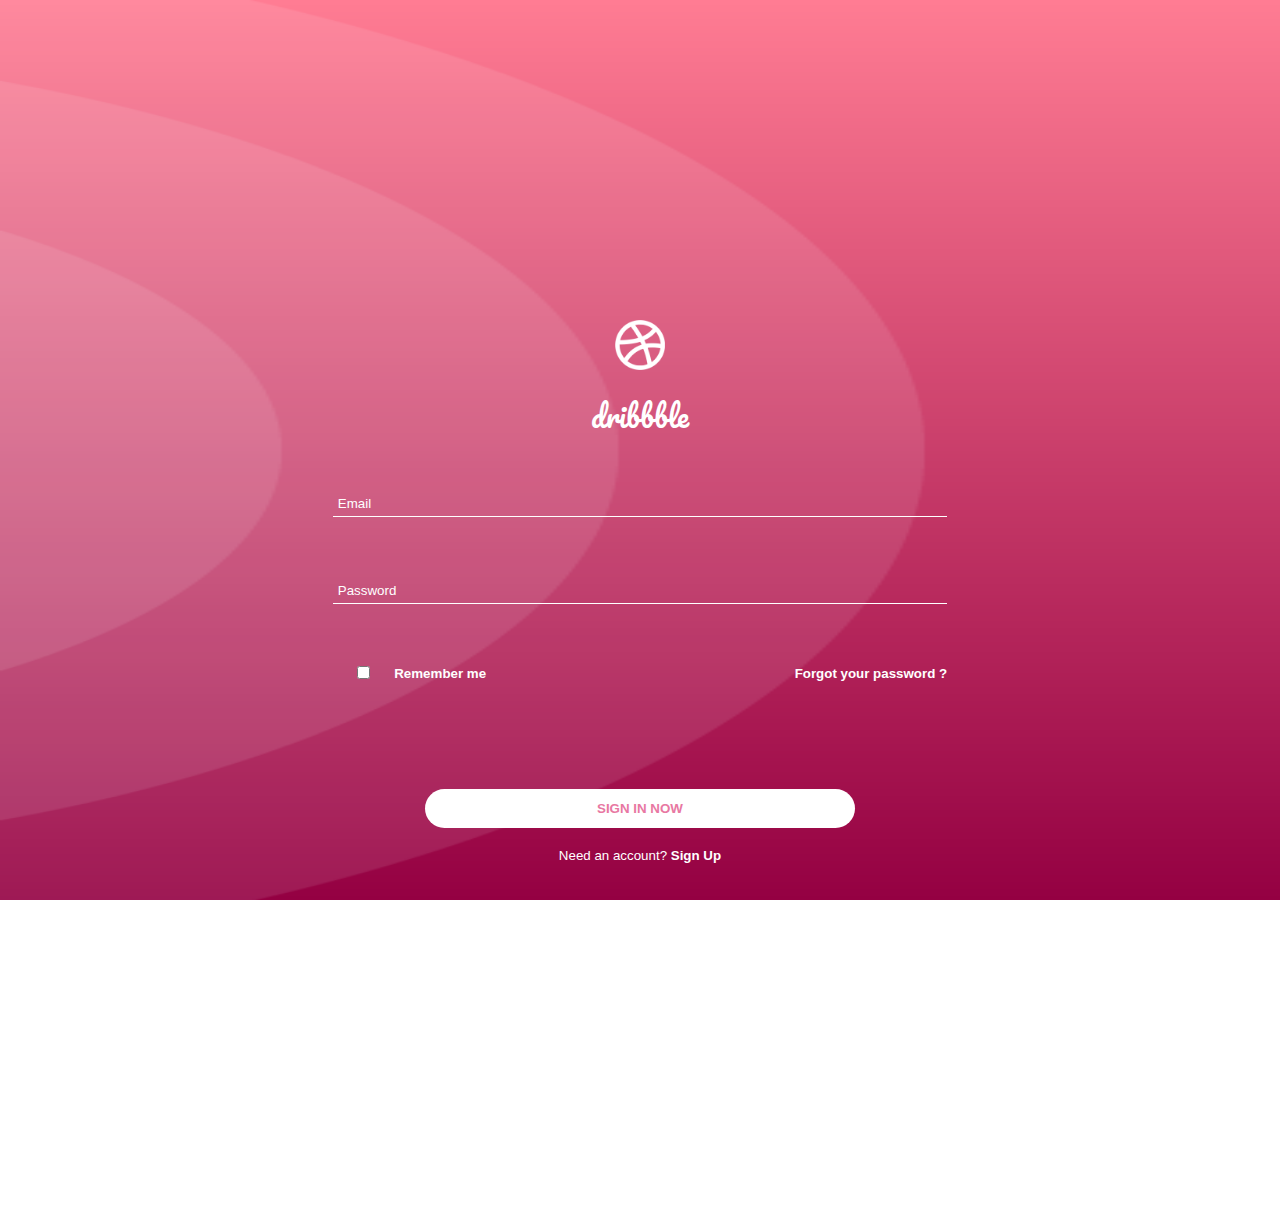
<file: index.html>
<!DOCTYPE html>
<html>
<head>
	<meta charset="utf-8">
	<meta name="viewport" content="width=device-width, initial-scale=1">
	<title>Dribble</title>
	<link rel="stylesheet" type="text/css" href="css/style.css">
	<link href="https://fonts.googleapis.com/css?family=Pacifico" rel="stylesheet">

</head>
<body class="background">

	<header>
		<figure class="logo">
			<img src="imgs/logo.png">
			<figcaption>dribbble</figcaption>
		</figure>
	</header>

	<main>
		<section class="tela__cadastro">
			<form action="#" class="form__cadastro">
				<input type="email" name="Email" id="Email" value="" placeholder="Email" required>

				<input type="password" name="Password" id="password" value="" placeholder="Password" required>

				<div class="form__remember">
					<input type= "checkbox" name="remember" id ="remember" value="remember">
					<span class="form__remember-span">Remember me</span>
					<a href="#">Forgot your password ?</a>
				</div>

				<button type="submit">sign in now</button>

				<span class="registered">Need an account? <a href="signup.html">Sign Up</a></span>
			</form>  
		</section>
	</main>

	<!-- <script type="text/javascript" src="script.js"></script> -->
</body>
</html>
</file>
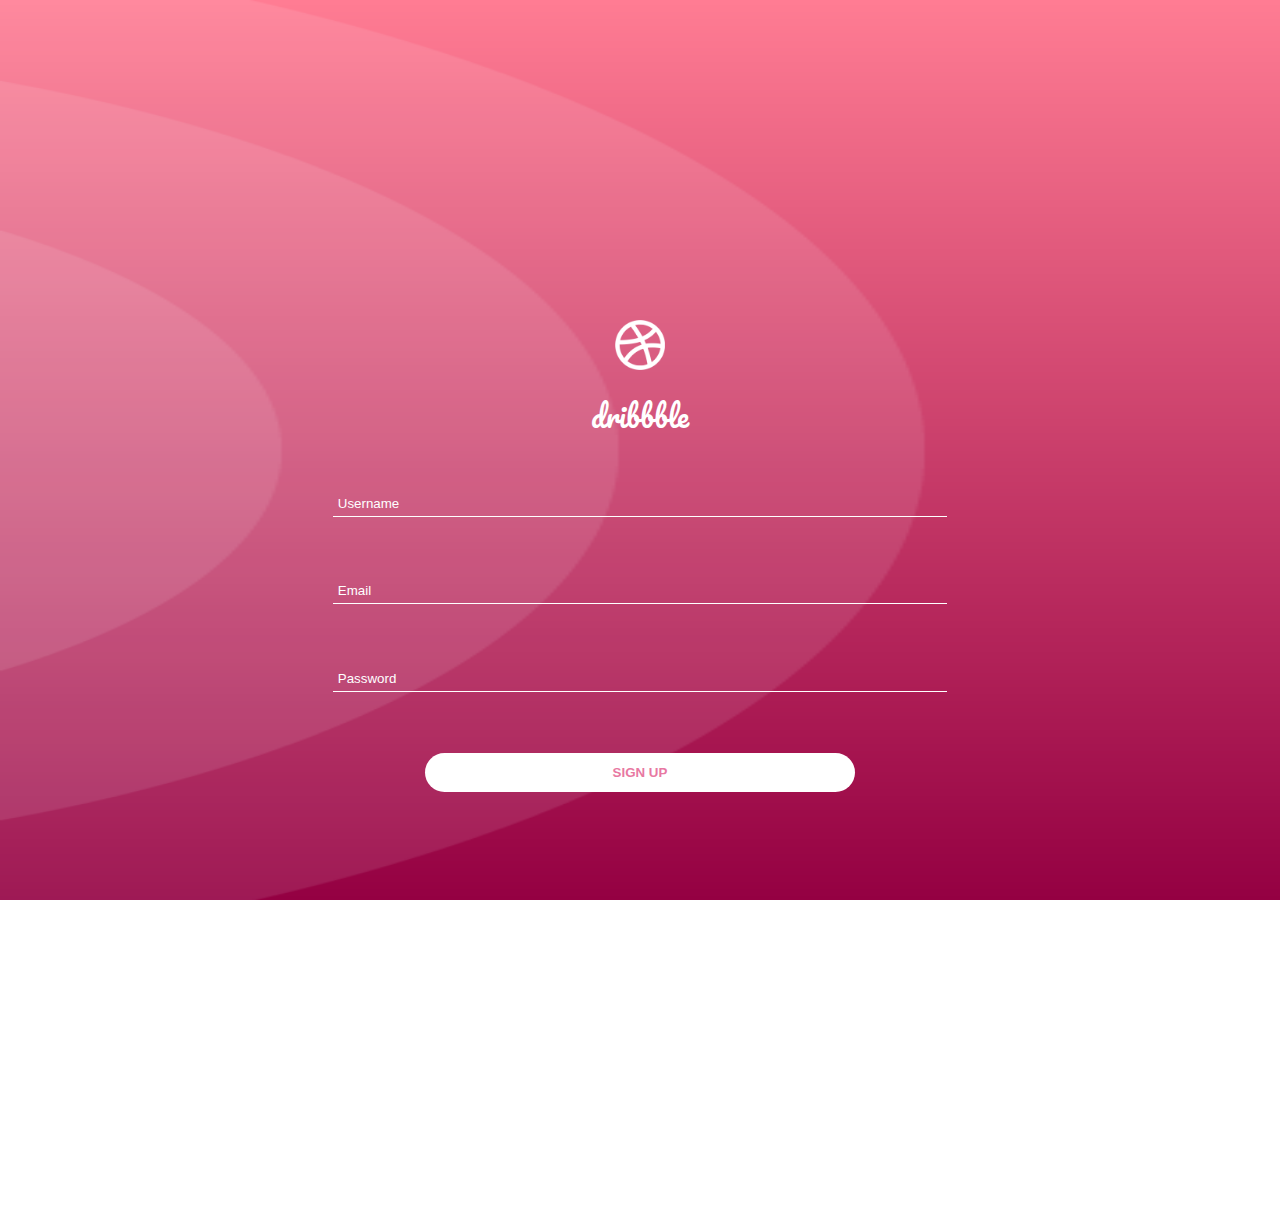
<file: signup.html>
<!DOCTYPE html>
<html>
<head>
	<meta charset="utf-8">
	<meta name="viewport" content="width=device-width, initial-scale=1">
	<title>Sign up</title>
	<link rel="stylesheet" type="text/css" href="css/style.css">
	<link href="https://fonts.googleapis.com/css?family=Pacifico" rel="stylesheet">

</head>
<body class="background">

	<header>
		<figure class="logo">
			<img src="imgs/logo.png">
			<figcaption>dribbble</figcaption>
		</figure>
	</header>

	<main>
		<section class="tela__cadastro">
			<form accept-charset="utf-8" class="form__cadastro" required>
				<input type="text" name="username" placeholder="Username" required>
				<input type="email" name="email" placeholder="Email" required>
				<input type="password" name="password" placeholder="Password" required>
				<button type="submit">SIGN UP</button>
			</form>
		</section>
	</main>

	<!-- <script type="text/javascript" src="script.js"></script> -->
</body>
</html>
</file>
<file: css/style.css>
* {
  margin: 0;
  padding: 0;
  box-sizing: border-box;
}

html, body {
  height: 100%;
}

.background {
  width: 100%;
  height: 100%;
  /* background: linear-gradient(0deg, #AD034D, #E878A2); */
  background-image: url("../imgs/background.png");
  background-repeat: no-repeat;
  background-size: 100% 100%;
  text-align: center;
  font-family: 'Pacifico', cursive;
}

.logo {
  margin-top: 25%;
}

.logo img {
  height: 50px;
}

.logo figcaption {
  margin-top: 1%;
  font-size: 22pt;
  color: white;
}

/*TELA CADASTRO*/

.tela__cadastro {
  margin: 0 auto;
  width: 100%;
  max-width: 768px;
  padding: 50px 0;
  font-family: sans-serif;
  color: white;
}

.form__cadastro {
  width: 80%;
  margin: 0 auto;
  font-size: 10pt;
}

.form__cadastro input, button {
  display: block;
  padding: 5px;
}

.form__cadastro input {
  width: 100%;
  color: white;
  background-color: transparent;
  border: none;
  border-bottom: 1px solid white;
  margin-bottom: 10%;
}

.form__cadastro input::placeholder {
  color: white;
}

/*TELA LOGIN*/

.form__cadastro a {
  text-decoration: none;
  color: white;
  font-weight: bold;
}

.form__remember input[type="checkbox"],
.form__remember-span {
  float: left;
  font-weight: bold;
}

.form__remember input {
  display: block;
  width: 10%;
}

.form__remember a {
  float: right;
}

.form__cadastro button {
  margin: 8% auto 0 auto;
  width: 70%;
  background: white;
  border: none;
  border-radius: 50px;
  color: #E878A2;
  padding: 12px;
  text-transform: uppercase;
  font-weight: bold;
}

.registered{
  display: block;
  margin: 0 auto;
  margin-top: 20px;
}

.registered a {
  font-weight: bold;
}

.form__remember{
  overflow: hidden;
}
/* 

.background__bola {
  display: inline-block;
  position: relative;
  top: 0;
  left: -130%;
}

.background__bola1 {
  position: absolute;
  top: 0;
  height: 700px;
  opacity: 0.2;
}

.background__bola2 {
  position: absolute;
  top: 10%;
  height: 500px;
  opacity: 0.2;
}

.background__bola3 {
  position: absolute;
  top: 20%;
  height: 300px;
  opacity: 0.2;
}
</file>
